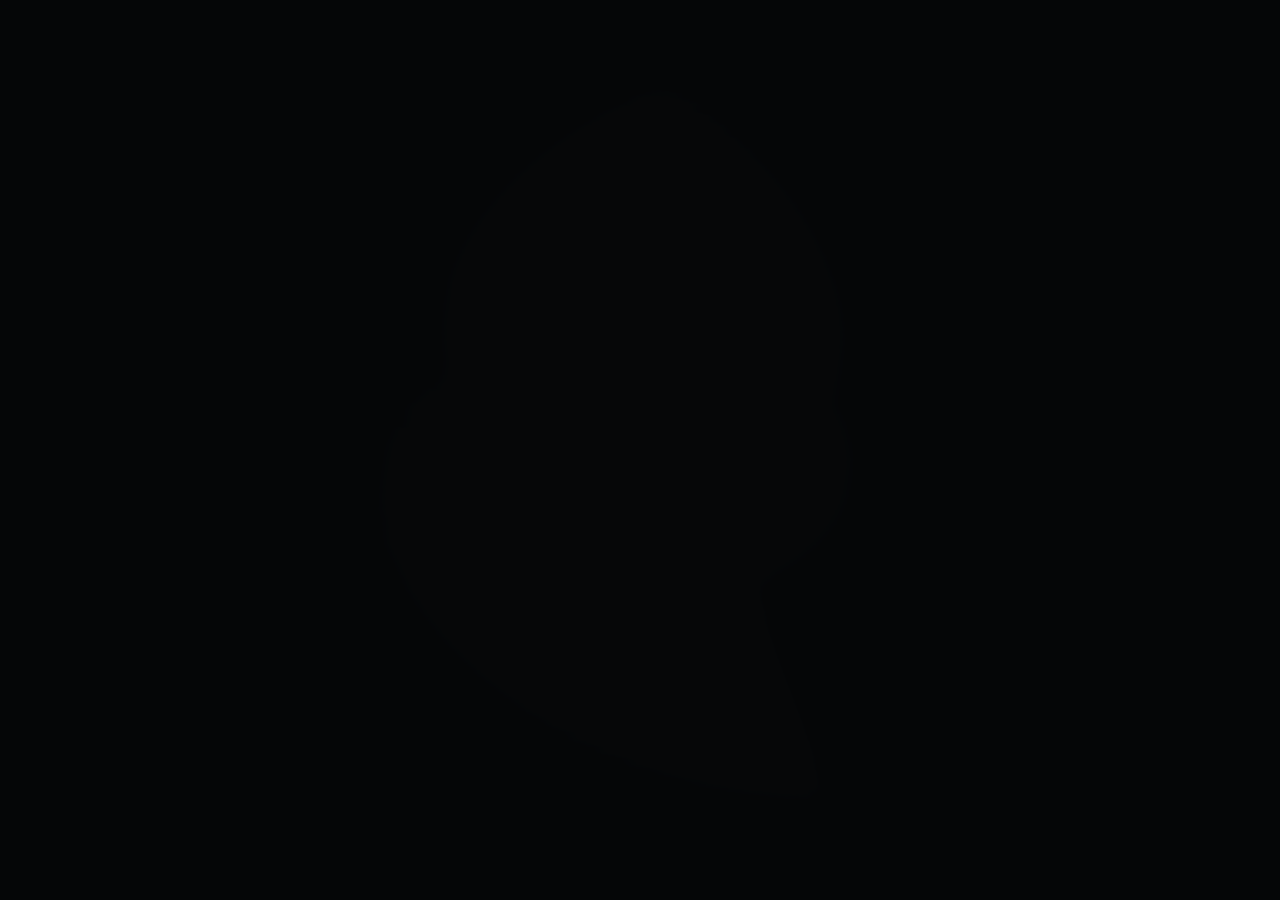
<file: index.html>
<!doctype html>
<html lang="en">
<head>
  <meta charset="utf-8" />
  <meta name="viewport" content="width=device-width,initial-scale=1" />
  <title>Vältrönyx Systems</title>
  <meta name="description" content="Post-silicon compute and energy architecture. Re-architecting the global compute & energy stack through convergent intelligence." />
  <link rel="preconnect" href="https://fonts.googleapis.com">
  <link rel="preconnect" href="https://fonts.gstatic.com" crossorigin>
  <!-- Clean, ChatGPT-like: Inter -->
  <link href="https://fonts.googleapis.com/css2?family=Inter:wght@400;500;600&display=swap" rel="stylesheet">
  <link rel="stylesheet" href="./assets/css/style.css" />
</head>

<body>
  <!-- Landing only (no nav yet). Click anywhere -> About -->
  <main id="landing" class="landing" aria-label="Landing">
    <div class="bg-spiral" aria-hidden="true"></div>

    <section class="hero" id="hero">
      <!-- Logo container: 4-part assemble over 4.32s -->
      <div class="mark" role="img" aria-label="Vältrönyx mark">
        <!--
          Note:
          This is a lightweight “assembled mark” animation.
          When you drop your exact split SVG parts later, we’ll swap these groups with the real paths.
        -->
        <svg class="mark-svg" viewBox="0 0 800 800" xmlns="http://www.w3.org/2000/svg" aria-hidden="true">
          <defs>
            <filter id="softGlow" x="-40%" y="-40%" width="180%" height="180%">
              <feGaussianBlur stdDeviation="2" result="blur"/>
              <feColorMatrix in="blur" type="matrix"
                values="1 0 0 0 0
                        0 1 0 0 0
                        0 0 1 0 0
                        0 0 0 0.45 0" result="glow"/>
              <feMerge>
                <feMergeNode in="glow"/>
                <feMergeNode in="SourceGraphic"/>
              </feMerge>
            </filter>
          </defs>

          <!-- Part 1: outer ring -->
          <g class="logo-part p1" filter="url(#softGlow)">
            <circle cx="400" cy="400" r="255" fill="none" stroke="currentColor" stroke-width="2.2" opacity="0.85"/>
            <circle cx="400" cy="400" r="240" fill="none" stroke="currentColor" stroke-width="1.4" opacity="0.55"/>
          </g>

          <!-- Part 2: “V” placeholder (swap with your real V path later) -->
          <g class="logo-part p2" filter="url(#softGlow)">
            <path d="M260 270 L400 560 L540 270" fill="none" stroke="currentColor" stroke-width="10" stroke-linecap="round" stroke-linejoin="round" opacity="0.9"/>
          </g>

          <!-- Part 3: central orb / wave placeholder -->
          <g class="logo-part p3" filter="url(#softGlow)">
            <path d="M300 420 C340 380, 380 460, 420 420 C460 380, 500 460, 540 420"
              fill="none" stroke="currentColor" stroke-width="6" stroke-linecap="round" opacity="0.8"/>
            <circle cx="400" cy="410" r="26" fill="none" stroke="currentColor" stroke-width="2.2" opacity="0.75"/>
          </g>

          <!-- Part 4: faint “latin ring” placeholder -->
          <g class="logo-part p4" filter="url(#softGlow)">
            <circle cx="400" cy="400" r="290" fill="none" stroke="currentColor" stroke-width="1.1" opacity="0.25" stroke-dasharray="3 10"/>
          </g>
        </svg>

        <!-- Wordmark appears as the last part resolves -->
        <div class="wordmark" id="wordmark">Vältrönyx Systems</div>
      </div>

      <!-- Statement fades in after the mark assembles -->
      <p class="statement" id="statement">
        Post-silicon compute and energy architecture.<br />
        Re-architecting the global compute &amp; energy stack through convergent intelligence.
      </p>

      <p class="hint" id="hint">Click anywhere to continue.</p>
    </section>

    <div class="fade-overlay" id="fadeOverlay" aria-hidden="true"></div>
  </main>

  <script>
    (function () {
      // Timing
      const ASSEMBLE_MS = 4320;
      const AUTO_TO_ABOUT_MS = 8000;

      const landing = document.getElementById('landing');
      const fade = document.getElementById('fadeOverlay');
      const statement = document.getElementById('statement');
      const wordmark = document.getElementById('wordmark');
      const hint = document.getElementById('hint');

      // Reveal wordmark + statement slightly after assembly begins
      setTimeout(() => {
        wordmark.classList.add('show');
      }, Math.round(ASSEMBLE_MS * 0.55));

      setTimeout(() => {
        statement.classList.add('show');
        hint.classList.add('show');
      }, ASSEMBLE_MS + 120);

      // Navigate with a clean fade
      let navigating = false;
      function goAbout() {
        if (navigating) return;
        navigating = true;

        fade.classList.add('on');
        // Keep it tight and calm
        setTimeout(() => {
          // About page will be added next as about.html
          window.location.href = './about.html';
        }, 520);
      }

      // Click anywhere
      landing.addEventListener('click', goAbout);

      // Auto
      setTimeout(goAbout, AUTO_TO_ABOUT_MS);
    })();
  </script>
</body>
</html>
</file>
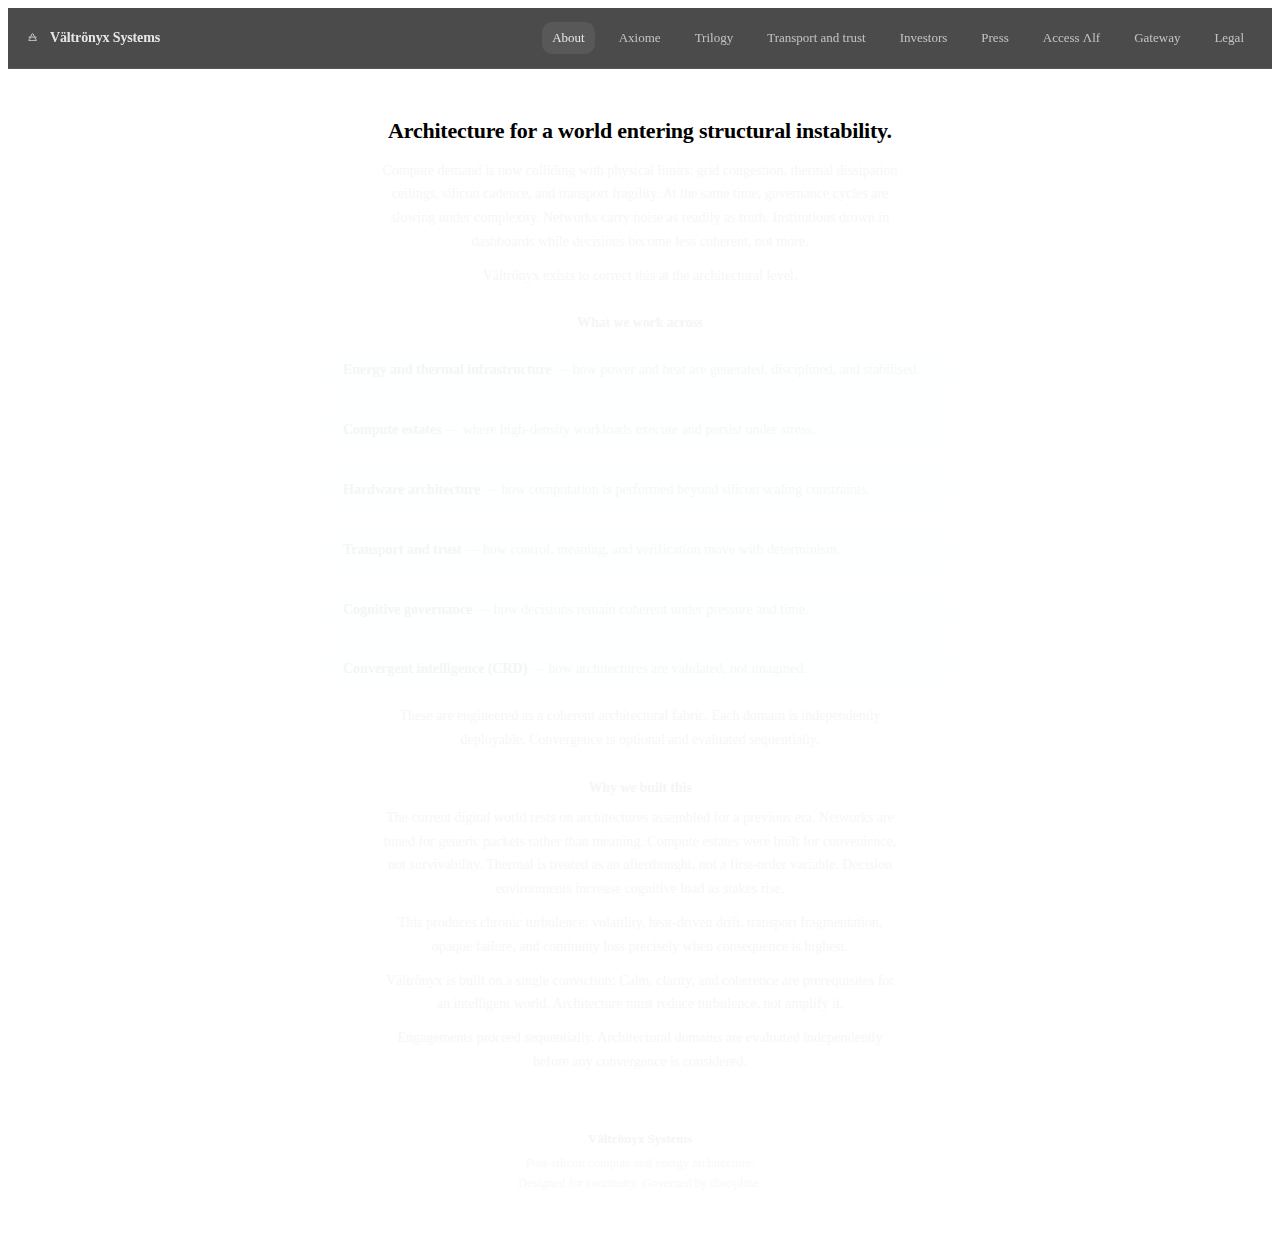
<file: assets/css/about.html>
<!doctype html>
<html lang="en">
<head>
  <meta charset="utf-8" />
  <meta name="viewport" content="width=device-width,initial-scale=1" />
  <title>Vältrönyx Systems — About</title>
  <meta name="description" content="Architecture for a world entering structural instability." />
  <link rel="preconnect" href="https://fonts.googleapis.com">
  <link rel="preconnect" href="https://fonts.gstatic.com" crossorigin>
  <link href="https://fonts.googleapis.com/css2?family=Inter:wght@400;500;600&display=swap" rel="stylesheet">
  <link rel="stylesheet" href="./assets/css/style.css" />
</head>

<body class="page">
  <header class="topbar" role="banner">
    <a class="brand" href="./index.html" aria-label="Back to landing">
      <span class="brand-mark" aria-hidden="true">🜁</span>
      <span class="brand-name">Vältrönyx Systems</span>
    </a>

    <nav class="nav" aria-label="Primary">
      <a href="./about.html" class="active">About</a>
      <a href="./axiome.html">Axiome</a>
      <a href="./trilogy.html">Trilogy</a>
      <a href="./transport-trust.html">Transport and trust</a>
      <a href="./investors.html">Investors</a>
      <a href="./press.html">Press</a>
      <a href="./access-alf.html">Access Λlf</a>
      <a href="./gateway.html">Gateway</a>
      <a href="./legal.html">Legal</a>
    </nav>
  </header>

  <main class="wrap" role="main">
    <section class="content">
      <h1>Architecture for a world entering structural instability.</h1>

      <p class="lede">
        Compute demand is now colliding with physical limits: grid congestion, thermal dissipation ceilings, silicon cadence, and transport fragility.
        At the same time, governance cycles are slowing under complexity.
        Networks carry noise as readily as truth.
        Institutions drown in dashboards while decisions become less coherent, not more.
      </p>

      <p>
        Vältrönyx exists to correct this at the architectural level.
      </p>

      <h2>What we work across</h2>
      <ul>
        <li><strong>Energy and thermal infrastructure</strong> — how power and heat are generated, disciplined, and stabilised.</li>
        <li><strong>Compute estates</strong> — where high-density workloads execute and persist under stress.</li>
        <li><strong>Hardware architecture</strong> — how computation is performed beyond silicon scaling constraints.</li>
        <li><strong>Transport and trust</strong> — how control, meaning, and verification move with determinism.</li>
        <li><strong>Cognitive governance</strong> — how decisions remain coherent under pressure and time.</li>
        <li><strong>Convergent intelligence (CRD)</strong> — how architectures are validated, not imagined.</li>
      </ul>

      <p>
        These are engineered as a coherent architectural fabric.
        Each domain is independently deployable.
        Convergence is optional and evaluated sequentially.
      </p>

      <h2>Why we built this</h2>
      <p>
        The current digital world rests on architectures assembled for a previous era.
        Networks are tuned for generic packets rather than meaning.
        Compute estates were built for convenience, not survivability.
        Thermal is treated as an afterthought, not a first-order variable.
        Decision environments increase cognitive load as stakes rise.
      </p>

      <p>
        This produces chronic turbulence: volatility, heat-driven drift, transport fragmentation, opaque failure, and continuity loss precisely when consequence is highest.
      </p>

      <p>
        Vältrönyx is built on a single conviction:
        Calm, clarity, and coherence are prerequisites for an intelligent world.
        Architecture must reduce turbulence, not amplify it.
      </p>

      <p class="note">
        Engagements proceed sequentially.
        Architectural domains are evaluated independently before any convergence is considered.
      </p>
    </section>

    <footer class="foot">
      <div class="foot-inner">
        <div class="foot-title">Vältrönyx Systems</div>
        <div class="foot-sub">
          Post-silicon compute and energy architecture.<br />
          Designed for continuity. Governed by discipline.
        </div>
      </div>
    </footer>
  </main>
</body>
</html>
</file>
<file: assets/css/style.css>
:root{
  /* Near-black + near-white (no cream). */
  --bg: #050607;
  --fg: #f2f4f6;
  --muted: rgba(242,244,246,0.70);
  --muted2: rgba(242,244,246,0.50);

  /* Type */
  --font: Inter, system-ui, -apple-system, Segoe UI, Roboto, Helvetica, Arial, "Apple Color Emoji","Segoe UI Emoji";
}

*{ box-sizing: border-box; }
html,body{ height:100%; }
body{
  margin:0;
  background: var(--bg);
  color: var(--fg);
  font-family: var(--font);
  letter-spacing: -0.01em;
  -webkit-font-smoothing: antialiased;
  -moz-osx-font-smoothing: grayscale;
}

.landing{
  min-height: 100vh;
  position: relative;
  overflow: hidden;
  display: grid;
  place-items: center;
  padding: 24px;
}

/* Very faint spiral motif (almost invisible). */
.bg-spiral{
  position:absolute;
  inset:-20%;
  opacity: 0.06;               /* keep it extremely faint */
  background:
    radial-gradient(closest-side, rgba(242,244,246,0.10), transparent 70%),
    conic-gradient(from 140deg, rgba(242,244,246,0.05), transparent 40%, rgba(242,244,246,0.05), transparent 80%);
  filter: blur(18px);
  transform: rotate(8deg);
  animation: breathe 4.32s ease-in-out infinite;
  pointer-events:none;
}

@keyframes breathe{
  0%,100%{ opacity:0.045; transform: rotate(8deg) scale(1.00); }
  50%    { opacity:0.075; transform: rotate(10deg) scale(1.03); }
}

.hero{
  width: min(860px, 92vw);
  text-align: center;
  display:flex;
  flex-direction: column;
  align-items: center;
  gap: 18px;
}

/* MARK */
.mark{
  display:flex;
  flex-direction: column;
  align-items:center;
  gap: 14px;
  user-select: none;
}

.mark-svg{
  width: clamp(160px, 26vw, 240px);
  height: auto;
  color: rgba(242,244,246,0.85);
}

/* 4-part assembly (4.32s total). */
.logo-part{
  opacity: 0;
  transform-origin: 50% 50%;
  animation-duration: 4.32s;
  animation-timing-function: cubic-bezier(.2,.9,.2,1);
  animation-fill-mode: forwards;
}

.p1{ animation-name: assemble1; }
.p2{ animation-name: assemble2; }
.p3{ animation-name: assemble3; }
.p4{ animation-name: assemble4; }

@keyframes assemble1{
  0%   { opacity:0; transform: translateY(18px) scale(0.985); }
  32%  { opacity:1; transform: translateY(0) scale(1); }
  100% { opacity:1; transform: translateY(0) scale(1); }
}
@keyframes assemble2{
  0%   { opacity:0; transform: translateX(-22px) scale(0.985); }
  44%  { opacity:0; }
  72%  { opacity:1; transform: translateX(0) scale(1); }
  100% { opacity:1; transform: translateX(0) scale(1); }
}
@keyframes assemble3{
  0%   { opacity:0; transform: translateX(22px) scale(0.985); }
  52%  { opacity:0; }
  84%  { opacity:1; transform: translateX(0) scale(1); }
  100% { opacity:1; transform: translateX(0) scale(1); }
}
@keyframes assemble4{
  0%   { opacity:0; transform: translateY(-18px) scale(0.985); }
  60%  { opacity:0; }
  100% { opacity:0.45; transform: translateY(0) scale(1); }
}

.wordmark{
  font-weight: 600;
  font-size: clamp(18px, 2.6vw, 22px);
  line-height: 1.15;
  color: rgba(242,244,246,0.92);
  opacity: 0;
  transform: translateY(6px);
  transition: opacity 500ms ease, transform 500ms ease;
}
.wordmark.show{
  opacity: 1;
  transform: translateY(0);
}

.statement{
  margin: 6px 0 0;
  max-width: 64ch;
  font-weight: 500;
  font-size: clamp(14px, 2.0vw, 16px);
  line-height: 1.55;
  color: rgba(242,244,246,0.78);
  opacity: 0;
  transform: translateY(8px);
  transition: opacity 650ms ease, transform 650ms ease;
}
.statement.show{
  opacity: 1;
  transform: translateY(0);
}

.hint{
  margin: 0;
  font-weight: 500;
  font-size: 13px;
  letter-spacing: 0;
  color: rgba(242,244,246,0.50);
  opacity: 0;
  transition: opacity 650ms ease;
}
.hint.show{
  opacity: 1;
}

/* Fade to About */
.fade-overlay{
  position: absolute;
  inset: 0;
  background: var(--bg);
  opacity: 0;
  pointer-events: none;
  transition: opacity 520ms ease;
}
.fade-overlay.on{
  opacity: 1;
}

/* Mobile tuning: keep hierarchy consistent (no huge headings, no tiny body). */
@media (max-width: 520px){
  .hero{ gap: 16px; }
  .mark-svg{ width: 190px; }
  .statement{ max-width: 44ch; }
}
</file>
<file: assets/css/assets/css/style.css>
/* -------------------------
   Site pages (non-landing)
-------------------------- */

.page{
  background: var(--bg);
  color: var(--fg);
}

.topbar{
  position: sticky;
  top: 0;
  z-index: 20;
  backdrop-filter: blur(10px);
  background: rgba(5,6,7,0.72);
  border-bottom: 1px solid rgba(242,244,246,0.08);
  display:flex;
  align-items:center;
  justify-content: space-between;
  gap: 16px;
  padding: 14px 18px;
}

.brand{
  display:flex;
  align-items:center;
  gap: 10px;
  text-decoration: none;
  color: rgba(242,244,246,0.92);
}

.brand-mark{
  opacity: 0.85;
  font-size: 14px;
  line-height: 1;
  transform: translateY(-1px);
}

.brand-name{
  font-weight: 600;
  font-size: 14px;
  letter-spacing: -0.01em;
}

.nav{
  display:flex;
  gap: 14px;
  align-items:center;
  overflow-x: auto;
  -webkit-overflow-scrolling: touch;
  scrollbar-width: none;
}
.nav::-webkit-scrollbar{ display:none; }

.nav a{
  text-decoration: none;
  color: rgba(242,244,246,0.70);
  font-weight: 500;
  font-size: 13px;
  white-space: nowrap;
  padding: 8px 10px;
  border-radius: 10px;
  transition: background 160ms ease, color 160ms ease;
}
.nav a:hover{
  color: rgba(242,244,246,0.92);
  background: rgba(242,244,246,0.06);
}
.nav a.active{
  color: rgba(242,244,246,0.92);
  background: rgba(242,244,246,0.08);
}

.wrap{
  width: min(920px, 92vw);
  margin: 0 auto;
  padding: 34px 0 56px;
}

.content{
  text-align: center;
}

.content h1{
  margin: 14px auto 14px;
  font-size: clamp(18px, 2.3vw, 22px);
  font-weight: 600;
  line-height: 1.25;
  letter-spacing: -0.01em;
  max-width: 52ch;
}

.content h2{
  margin: 28px auto 10px;
  font-size: 14px;
  font-weight: 600;
  color: rgba(242,244,246,0.86);
  letter-spacing: -0.01em;
}

.content p, .content li{
  font-size: 14px;
  line-height: 1.7;
  color: rgba(242,244,246,0.78);
}

.content p{
  max-width: 74ch;
  margin: 10px auto;
}

.lede{
  color: rgba(242,244,246,0.82);
}

.content ul{
  list-style: none;
  padding: 0;
  margin: 14px auto 4px;
  max-width: 78ch;
  display: grid;
  gap: 10px;
}

.content li{
  background: rgba(242,244,246,0.04);
  border: 1px solid rgba(242,244,246,0.08);
  border-radius: 16px;
  padding: 12px 14px;
  text-align: left;
}

.content strong{
  color: rgba(242,244,246,0.92);
  font-weight: 600;
}

.note{
  margin-top: 18px;
  color: rgba(242,244,246,0.62);
}

.foot{
  margin-top: 34px;
  border-top: 1px solid rgba(242,244,246,0.08);
  padding-top: 22px;
}

.foot-inner{
  text-align: center;
  color: rgba(242,244,246,0.70);
}

.foot-title{
  font-weight: 600;
  font-size: 13px;
  color: rgba(242,244,246,0.88);
  margin-bottom: 6px;
}

.foot-sub{
  font-size: 12.5px;
  line-height: 1.6;
  color: rgba(242,244,246,0.62);
}

/* Mobile: keep nav usable */
@media (max-width: 520px){
  .topbar{ padding: 12px 12px; }
  .brand-name{ font-size: 13px; }
  .wrap{ padding: 26px 0 52px; }
}
</file>
